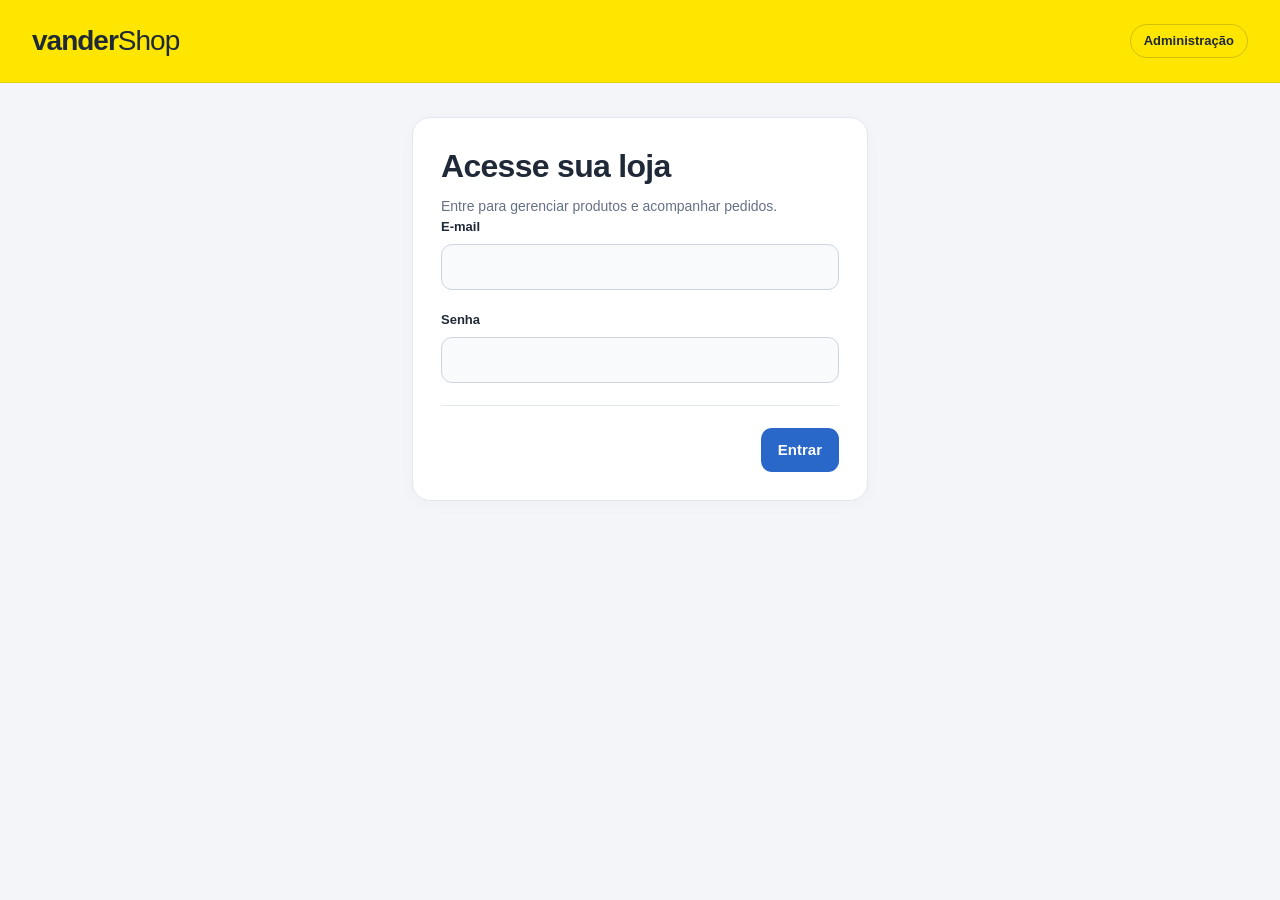
<file: VanderShop.Web/index.html>
<!DOCTYPE html>
<html lang="pt-BR">
<head>
  <meta charset="UTF-8">
  <meta name="viewport" content="width=device-width, initial-scale=1">
  <title>Administração | VanderShop</title>
  <link rel="stylesheet" href="css/estilos.css">
  <script type="module" src="js/painel.js"></script>
</head>
<body>
  <header class="cabecalho">
    <div class="cabecalho-conteudo">
      <a class="marca" href="index.html">vander<span>Shop</span></a>
      <span class="identificacao">Administração</span>
    </div>
  </header>
  <main class="container">
    <div class="apresentacao">
      <div><p class="sobretitulo">SUA LOJA</p><h1>Painel de administração</h1>
        <p class="muted">Gerencie seu catálogo e acompanhe cada pedido.</p></div>
      <button
  id="sair"
  type="button"
  class="botao secundario"
>
  Sair
</button>
    </div>
    <p id="mensagem" class="mensagem" role="status" hidden></p>
    <div class="painel-grid">
      <section class="card" aria-labelledby="titulo-produtos">
        <div class="card-cabecalho">
          <div><h2 id="titulo-produtos">Produtos <span id="total-produtos" class="contador">0</span></h2>
            <p class="muted">Organize os produtos da sua loja.</p></div>
          <button id="incluir-produto" type="button" class="botao">+ Incluir</button>
        </div>
        <div class="pesquisa">
          <label for="pesquisa-produtos">Pesquisar produtos</label>
          <input id="pesquisa-produtos" type="search" placeholder="Nome do produto ou categoria" autocomplete="off">
        </div>
        <div class="tabela-container">
          <table>
            <caption class="sr-only">Produtos cadastrados</caption>
            <thead><tr><th scope="col">Produto</th><th scope="col">Categoria</th>
              <th scope="col" class="numero">Preço</th><th scope="col" class="acoes-coluna">Ações</th></tr></thead>
            <tbody id="lista-produtos"></tbody>
          </table>
        </div>
        <p id="vazio-produtos" class="vazio" hidden>Nenhum produto encontrado.</p>
      </section>
      <section class="card" aria-labelledby="titulo-pedidos">
        <div class="card-cabecalho">
          <div><h2 id="titulo-pedidos">Pedidos <span id="total-pedidos" class="contador">0</span></h2>
            <p class="muted">Do primeiro clique à entrega.</p></div>
          <span class="etiqueta">Todos os clientes</span>
        </div>
        <div class="pesquisa">
          <label for="pesquisa-pedidos">Pesquisar pedidos</label>
          <input id="pesquisa-pedidos" type="search" placeholder="Número, cliente ou status" autocomplete="off">
        </div>
        <div class="tabela-container">
          <table>
            <caption class="sr-only">Pedidos dos clientes</caption>
            <thead><tr><th scope="col">Pedido</th><th scope="col">Cliente</th>
              <th scope="col">Status</th><th scope="col" class="acoes-coluna">Ações</th></tr></thead>
            <tbody id="lista-pedidos"></tbody>
          </table>
        </div>
        <p id="vazio-pedidos" class="vazio" hidden>Nenhum pedido encontrado.</p>
      </section>
    </div>
  </main>
  <dialog id="confirmacao-exclusao" aria-labelledby="titulo-exclusao">
    <h2 id="titulo-exclusao">Deseja realmente excluir o Produto?</h2>
    <p id="nome-exclusao" class="muted"></p>
    <div class="rodape-formulario">
      <button id="cancelar-exclusao" type="button" class="botao secundario" autofocus>Não</button>
      <button id="confirmar-exclusao" type="button" class="botao perigo">Sim</button>
    </div>
  </dialog>
</body>
</html>
</file>
<file: VanderShop.Web/css/estilos.css>
:root {
  --amarelo: #ffe600;
  --azul: #2968c8;
  --azul-claro: #eaf2ff;
  --fundo: #f3f5f8;
  --superficie: #fff;
  --texto: #1f2937;
  --muted: #667085;
  --linha: #e1e7ef;
  --verde: #147d49;
  --verde-claro: #e8f6ee;
  --vermelho: #b42332;
  --vermelho-claro: #fdecee;
}
* { box-sizing: border-box; }
[hidden] { display: none !important; }
body { margin: 0; background: var(--fundo); color: var(--texto); font: 15px/1.5 "Segoe UI", Arial, sans-serif; }
button, input, select, textarea { font: inherit; }
button, a, input, select, textarea { -webkit-tap-highlight-color: transparent; }
button { cursor: pointer; }
button:disabled { cursor: wait; opacity: .55; }
a { color: var(--azul); }
:focus-visible { outline: 3px solid var(--azul); outline-offset: 3px; }
h1, h2, p { margin: 0; }
h1 { font-size: clamp(25px, 3vw, 32px); line-height: 1.25; letter-spacing: -.7px; margin-bottom: 10px; }
h2 { font-size: 19px; line-height: 1.4; }
.muted { color: var(--muted); font-size: 14px; }
.cabecalho { background: var(--amarelo); border-bottom: 1px solid #e9d200; }
.cabecalho-conteudo { max-width: 1480px; min-height: 82px; padding: 16px 32px; margin: auto; display: flex; align-items: center; justify-content: space-between; gap: 16px; }
.marca { color: var(--texto); font-size: 28px; font-weight: 800; text-decoration: none; letter-spacing: -1px; }
.marca span { font-weight: 500; }
.identificacao { font-weight: 600; font-size: 13px; border: 1px solid #1f293733; border-radius: 30px; padding: 6px 13px; }
.container { max-width: 1480px; margin: auto; padding: 34px 32px 60px; }
.apresentacao { display: flex; justify-content: space-between; align-items: center; gap: 20px; margin-bottom: 28px; }
.sobretitulo { color: var(--muted); font-weight: 700; font-size: 11px; letter-spacing: 1.6px; margin-bottom: 8px; }
.selo-demo { color: var(--muted); font-size: 12px; border: 1px solid var(--linha); padding: 6px 10px; border-radius: 8px; }
.painel-grid { display: grid; grid-template-columns: minmax(0, 1fr) minmax(0, 1fr); gap: 24px; align-items: start; }
.card { background: var(--superficie); border: 1px solid var(--linha); border-radius: 18px; box-shadow: 0 4px 18px #1f293706; overflow: hidden; min-width: 0; }
.card-cabecalho { display: flex; align-items: center; justify-content: space-between; gap: 16px; padding: 22px; }
.card-cabecalho .muted { margin-top: 4px; }
.contador { display: inline-flex; background: var(--azul-claro); color: var(--azul); border-radius: 8px; padding: 2px 8px; font-size: 12px; vertical-align: middle; margin-left: 5px; }
.etiqueta { color: var(--muted); font-size: 12px; white-space: nowrap; }
.pesquisa { padding: 0 22px 22px; }
label { display: block; font-size: 13px; font-weight: 600; margin-bottom: 7px; }
input:not([type="checkbox"]), select, textarea { width: 100%; min-width: 0; min-height: 46px; padding: 11px 13px; border: 1px solid #cbd5e1; border-radius: 11px; background: #f8fafc; color: var(--texto); }
input::placeholder, textarea::placeholder { color: #788397; }
input:focus, select:focus, textarea:focus { border-color: var(--azul); background: white; }
textarea { resize: vertical; }
.tabela-container { overflow-x: auto; }
table { width: 100%; border-collapse: collapse; font-size: 13px; }
th { background: #f8fafc; color: var(--muted); font-size: 11px; font-weight: 600; text-align: left; border-block: 1px solid var(--linha); padding: 12px 14px; }
td { padding: 17px 14px; border-bottom: 1px solid var(--linha); vertical-align: middle; overflow-wrap: anywhere; }
tbody tr:last-child td { border-bottom: 0; }
tbody tr:hover { background: #fafcff; }
td:first-child, th:first-child { padding-left: 22px; }
td:last-child, th:last-child { padding-right: 22px; }
.nome-produto { display: block; font-weight: 600; min-width: 95px; }
.numero { text-align: right; white-space: nowrap; font-variant-numeric: tabular-nums; }
.acoes-coluna { text-align: right; }
.acoes { display: flex; justify-content: flex-end; gap: 7px; flex-wrap: wrap; }
.botao { display: inline-flex; align-items: center; justify-content: center; min-height: 44px; padding: 10px 17px; border: 0; border-radius: 11px; background: var(--azul); color: white; font-weight: 600; text-decoration: none; white-space: nowrap; }
.botao:hover { filter: brightness(.95); }
.botao.secundario { background: var(--azul-claro); color: var(--azul); }
.botao.perigo { background: var(--vermelho); color: white; }
.botao.excluir { background: var(--vermelho-claro); color: var(--vermelho); }
.botao.pequeno { padding: 8px 11px; min-height: 38px; font-size: 12px; }
.badge { display: inline-block; background: var(--azul-claro); color: var(--azul); border-radius: 8px; padding: 5px 9px; font-size: 11px; font-weight: 600; }
.badge.verde { background: var(--verde-claro); color: var(--verde); }
.badge.vermelho { background: var(--vermelho-claro); color: var(--vermelho); }
.badge.neutro { background: #eef0f3; color: var(--muted); margin-top: 5px; }
.vazio { padding: 40px 22px; text-align: center; color: var(--muted); }
.mensagem { background: var(--verde-claro); color: var(--verde); padding: 13px 16px; border-radius: 11px; margin-block: 18px; overflow-wrap: anywhere; }
.mensagem.erro { background: var(--vermelho-claro); color: var(--vermelho); }
.formulario-container { max-width: 740px; }
.formulario { padding: 24px; }
form.formulario { margin-top: 24px; }
fieldset { padding: 0; margin: 0; border: 0; min-width: 0; }
.campo { margin-bottom: 20px; }
.campo small { display: block; margin-top: 7px; font-size: 12px; }
.categoria-linha { display: grid; grid-template-columns: minmax(0, 1fr) auto; gap: 10px; }
.checkbox { display: flex; align-items: center; gap: 9px; margin-block: 6px; }
.checkbox input { width: 18px; height: 18px; accent-color: var(--azul); }
.rodape-formulario { display: flex; justify-content: flex-end; gap: 10px; padding-top: 22px; margin-top: 22px; border-top: 1px solid var(--linha); }
.detalhes-container { max-width: 940px; }
#conteudo-pedido { display: grid; gap: 18px; margin-top: 24px; }
#conteudo-pedido form { margin: 0; }
.resumo-grid { display: grid; grid-template-columns: 1fr 1fr; gap: 18px; }
.destaque { font-weight: 600; margin-top: 10px; margin-bottom: 5px; }
.endereco { white-space: pre-line; margin-bottom: 12px; }
.total-pedido { display: flex; justify-content: space-between; align-items: center; gap: 16px; border-radius: 16px; padding: 22px 24px; background: var(--azul); color: white; }
.total-pedido strong { font-size: 28px; }
dialog { width: min(480px, calc(100% - 32px)); padding: 26px; border: 0; border-radius: 18px; color: var(--texto); box-shadow: 0 20px 80px #0003; }
dialog::backdrop { background: #1f293780; }
dialog .muted { margin-top: 12px; overflow-wrap: anywhere; }
.sr-only { position: absolute; width: 1px; height: 1px; padding: 0; margin: -1px; overflow: hidden; clip: rect(0,0,0,0); white-space: nowrap; border: 0; }
@media (max-width: 1100px) {
  .painel-grid { grid-template-columns: 1fr; }
}
@media (max-width: 600px) {
  .cabecalho-conteudo { min-height: 72px; padding: 14px 18px; }
  .marca { font-size: 25px; }
  .container { padding: 26px 16px 40px; }
  .apresentacao { align-items: flex-start; }
  .selo-demo { display: none; }
  .card-cabecalho, .formulario { padding: 18px; }
  .pesquisa { padding: 0 18px 18px; }
  .etiqueta { display: none; }
  .categoria-linha, .resumo-grid { grid-template-columns: 1fr; }
  .total-pedido { padding: 20px; flex-wrap: wrap; }
  .total-pedido strong { font-size: 25px; }
}

.container-login {
  max-width: 520px;
}

.formulario-card {
  padding: 28px;
}
</file>
